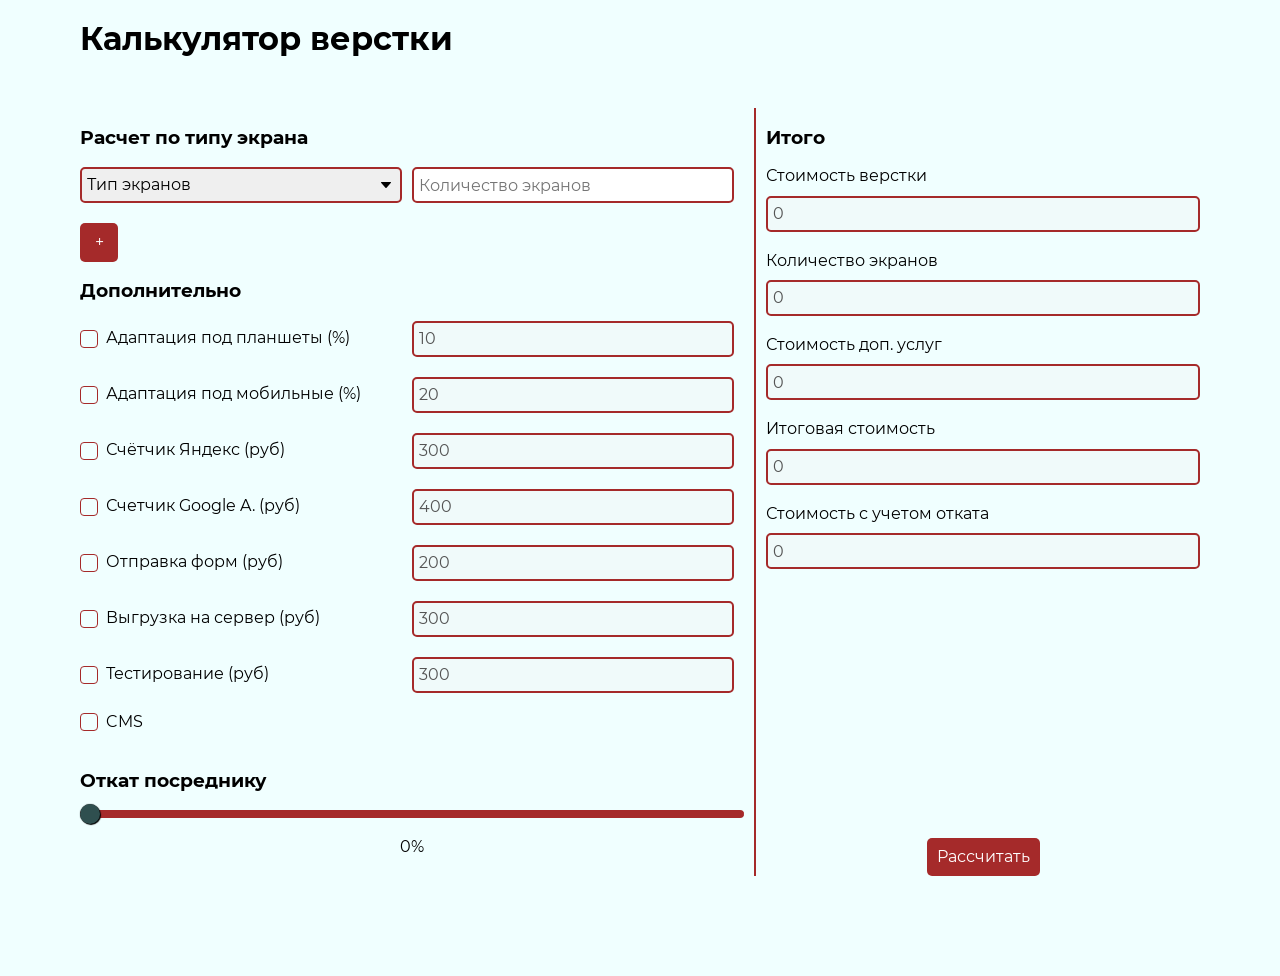
<file: 12_lesson/index.html>
<!DOCTYPE html>
<html lang="en">

<head>
    <meta charset="UTF-8">
    <meta http-equiv="X-UA-Compatible" content="IE=edge">
    <meta name="viewport" content="width=device-width, initial-scale=1.0">
    <link rel="preconnect" href="https://fonts.googleapis.com">
    <link rel="preconnect" href="https://fonts.gstatic.com" crossorigin>
    <link href="https://fonts.googleapis.com/css2?family=Noto+Sans:wght@400;700&display=swap" rel="stylesheet">
    <link rel="stylesheet" href="./css/index.css">
    <!-- <script src="lecture.js" defer></script> -->
    <!-- <script src="./js/script.js" defer></script> -->
    <script src="js/script.js" defer></script>
    <title>Document</title>
</head>

<body>
    <header>
        <div class="container">
            <h1 class="title" id="title">Калькулятор верстки</h1>
        </div>
    </header>
    <main class="main">
        <div class="container">
            <div class="main-box">
                <div class="main-controls elements">
                    <div class="main-controls__views element">
                        <h3>Расчет по типу экрана</h3>
                        <div class="main-controls__item screen">
                            <div class="main-controls__select">
                                <select name="views-select">
                                    <option value="" selected>Тип экранов</option>
                                    <option value="500">Простых 500руб * n</option>
                                    <option value="700">Сложных 700руб * n</option>
                                    <option value="800">Интерактивных 800руб * n</option>
                                    <option value="100">Форм 100руб * n</option>
                                    <option value="300">Слайдеров 300руб * n</option>
                                    <option value="200">Модальные окна 200руб * n</option>
                                    <option value="100">Анимация в блоках 100руб * n</option>
                                </select>
                            </div>
                            <div class="main-controls__input">
                                <input type="text" placeholder="Количество экранов">
                            </div>
                        </div>

                        <button class="screen-btn">+</button>
                    </div>
                    <div class="main-controls__views element">
                        <h3>Дополнительно</h3>
                        <div class="main-controls__item other-items percent">
                            <div class="main-controls__checkbox">
                                <input class="custom-checkbox" type="checkbox" name="" id="checkbox-1">
                                <label for="checkbox-1">Адаптация под планшеты (%)</label>
                            </div>
                            <div class="main-controls__input">
                                <input type="text" placeholder="Стоимость 10% от суммы" value="10" disabled>
                            </div>
                        </div>
                        <div class="main-controls__item  other-items percent">
                            <div class="main-controls__checkbox">
                                <input class="custom-checkbox" type="checkbox" name="" id="checkbox-2">
                                <label for="checkbox-2">Адаптация под мобильные (%)</label>
                            </div>
                            <div class="main-controls__input">
                                <input type="text" placeholder="Стоимость 20% от суммы" value="20" disabled>
                            </div>
                        </div>
                        <div class="main-controls__item other-items number">
                            <div class="main-controls__checkbox">
                                <input class="custom-checkbox" type="checkbox" name="" id="checkbox-3">
                                <label for="checkbox-3">Счётчик Яндекс (руб)</label>
                            </div>
                            <div class="main-controls__input">
                                <input type="text" placeholder="Стоимость" value="300" disabled>
                            </div>
                        </div>
                        <div class="main-controls__item other-items number">
                            <div class="main-controls__checkbox">
                                <input class="custom-checkbox" type="checkbox" name="" id="checkbox-4">
                                <label for="checkbox-4">Счетчик Google A. (руб)</label>
                            </div>
                            <div class="main-controls__input">
                                <input type="text" placeholder="Стоимость" value="400" disabled>
                            </div>
                        </div>
                        <div class="main-controls__item other-items number">
                            <div class="main-controls__checkbox">
                                <input class="custom-checkbox" type="checkbox" name="" id="checkbox-5">
                                <label for="checkbox-5">Отправка форм (руб)</label>
                            </div>
                            <div class="main-controls__input">
                                <input type="text" placeholder="Стоимость" value="200" disabled>
                            </div>
                        </div>
                        <div class="main-controls__item other-items number">
                            <div class="main-controls__checkbox">
                                <input class="custom-checkbox" type="checkbox" name="" id="checkbox-6">
                                <label for="checkbox-6">Выгрузка на сервер (руб)</label>
                            </div>
                            <div class="main-controls__input">
                                <input type="text" placeholder="Стоимость" value="300" disabled>
                            </div>
                        </div>
                        <div class="main-controls__item other-items number">
                            <div class="main-controls__checkbox">
                                <input class="custom-checkbox" type="checkbox" name="" id="checkbox-7">
                                <label for="checkbox-7">Тестирование (руб)</label>
                            </div>
                            <div class="main-controls__input">
                                <input type="text" placeholder="Стоимость" value="300" disabled>
                            </div>
                        </div>
                    </div>

                    <div class="main-controls__views cms">
                        <div class="main-controls__item">
                            <div class="main-controls__checkbox">
                                <input class="custom-checkbox" type="checkbox" name="" id="cms-open">
                                <label for="cms-open">CMS</label>
                            </div>
                        </div>

                        <div class="main-controls__item hidden-cms-variants" style="display: none;">
                            <div class="main-controls__select">
                                <select name="views-select" id="cms-select">
                                    <option value="" selected>Тип CMS</option>
                                    <option value="50">WordPress</option>
                                    <option value="other">Другое</option>
                                </select>
                            </div>
                            <div class="main-controls__input" style="display: none;">
                                <input id="cms-other-input" type="text" placeholder="% стоимости за работу">
                            </div>
                        </div>
                    </div>

                    <div class="main-controls__views element">
                        <h3>Откат посреднику</h3>
                        <div class="main-controls__item rollback">
                            <div class="main-controls__range">
                                <input type="range" step="1" min="0" max="100" value="0">
                                <span class="range-value">0%</span>
                            </div>
                        </div>
                    </div>

                </div>
                <div class="main-total">
                    <div class="main-total__items">
                        <h3>Итого</h3>
                        <div class="main-total__item">
                            <label for="total">Стоимость верстки</label>
                            <input class="total-input" type="text" disabled id="total" value="0">
                        </div>
                        <div class="main-total__item">
                            <label for="total-count">Количество экранов</label>
                            <input class="total-input" type="text" disabled id="total-count" value="0">
                        </div>
                        <div class="main-total__item">
                            <label for="total-count-other">Стоимость доп. услуг</label>
                            <input class="total-input" type="text" disabled id="total-count-other" value="0">
                        </div>
                        <div class="main-total__item">
                            <label for="total-full-count">Итоговая стоимость</label>
                            <input class="total-input" type="text" disabled id="total-full-count" value="0">
                        </div>
                        <div class="main-total__item">
                            <label for="total-count-rollback">Стоимость с учетом отката</label>
                            <input class="total-input" type="text" disabled id="total-count-rollback" value="0">
                        </div>
                    </div>

                    <div class="main-total__buttons">
                        <button class="handler_btn" id="start">Рассчитать</button>
                        <button class="handler_btn" id="reset" style="display: none;">Сброс</button>
                    </div>
                </div>
            </div>
        </div>
    </main>
</body>

</html>
</file>
<file: 12_lesson/css/index.css>
/*! normalize.css v8.0.1 | MIT License | github.com/necolas/normalize.css */html{line-height:1.15;-webkit-text-size-adjust:100%}body{margin:0}main{display:block}h1{font-size:2em;margin:0.67em 0}hr{box-sizing:content-box;height:0;overflow:visible}pre{font-family:monospace, monospace;font-size:1em}a{background-color:transparent}abbr[title]{border-bottom:none;text-decoration:underline;text-decoration:underline dotted}b,strong{font-weight:bolder}code,kbd,samp{font-family:monospace, monospace;font-size:1em}small{font-size:80%}sub,sup{font-size:75%;line-height:0;position:relative;vertical-align:baseline}sub{bottom:-0.25em}sup{top:-0.5em}img{border-style:none}button,input,optgroup,select,textarea{font-family:inherit;font-size:100%;line-height:1.15;margin:0}button,input{overflow:visible}button,select{text-transform:none}button,[type="button"],[type="reset"],[type="submit"]{-webkit-appearance:button}button::-moz-focus-inner,[type="button"]::-moz-focus-inner,[type="reset"]::-moz-focus-inner,[type="submit"]::-moz-focus-inner{border-style:none;padding:0}button:-moz-focusring,[type="button"]:-moz-focusring,[type="reset"]:-moz-focusring,[type="submit"]:-moz-focusring{outline:1px dotted ButtonText}fieldset{padding:0.35em 0.75em 0.625em}legend{box-sizing:border-box;color:inherit;display:table;max-width:100%;padding:0;white-space:normal}progress{vertical-align:baseline}textarea{overflow:auto}[type="checkbox"],[type="radio"]{box-sizing:border-box;padding:0}[type="number"]::-webkit-inner-spin-button,[type="number"]::-webkit-outer-spin-button{height:auto}[type="search"]{-webkit-appearance:textfield;outline-offset:-2px}[type="search"]::-webkit-search-decoration{-webkit-appearance:none}::-webkit-file-upload-button{-webkit-appearance:button;font:inherit}details{display:block}summary{display:list-item}template{display:none}[hidden]{display:none}@font-face{font-family:'Montserrat';font-style:normal;font-weight:300;src:local(""),url("../fonts/montserrat-v18-latin_cyrillic-300.woff2") format("woff2"),url("../fonts/montserrat-v18-latin_cyrillic-300.woff") format("woff")}@font-face{font-family:'Montserrat';font-style:normal;font-weight:400;src:local(""),url("../fonts/montserrat-v18-latin_cyrillic-regular.woff2") format("woff2"),url("../fonts/montserrat-v18-latin_cyrillic-regular.woff") format("woff")}@font-face{font-family:'Montserrat';font-style:normal;font-weight:700;src:local(""),url("../fonts/montserrat-v18-latin_cyrillic-700.woff2") format("woff2"),url("../fonts/montserrat-v18-latin_cyrillic-700.woff") format("woff")}*{box-sizing:border-box}body{font-family:'Montserrat', sans-serif;color:black;background-color:#F0FFFF}.container{width:97%;max-width:1140px;margin:0 auto}@media (max-width: 1200px){.container{max-width:900px}}@media (max-width: 991px){.container{max-width:700px}}@media (max-width: 768px){.container{max-width:500px}}@media (max-width: 576px){.container{max-width:300px}}.title{width:100%;text-align:left;padding-left:10px;padding-right:10px}.main{margin-top:50px}.main-box{display:flex;padding-bottom:100px}.main-controls{width:60%;padding-left:10px;padding-right:10px;display:flex;flex-direction:column}.main-controls__item{width:100%;display:flex;flex-direction:row;margin-bottom:20px}.main-controls__select,.main-controls__input{width:50%;display:flex;padding-right:10px;flex-direction:column}.main-controls__checkbox{width:50%;display:flex;align-items:center}.main-controls__checkbox input{margin-right:10px}.main-controls__range{display:flex;flex-direction:column;align-items:center;width:100%}.main-controls__range .range-value{margin-top:20px}.main-total{width:40%;display:flex;flex-direction:column;justify-content:space-between;padding-left:10px;padding-right:10px;border-left:2px solid #A52A2A}.main-total__item{display:flex;flex-direction:column;margin-bottom:20px}.main-total__item label{margin-bottom:10px}.main-total__buttons{display:flex;justify-content:center}@media (max-width: 991px){.main-box{flex-direction:column}.main-controls{width:100%}.main-controls__views{margin-bottom:30px}.main-controls__item{margin-bottom:15px}.main-controls__select{margin-bottom:10px}.main-controls__checkbox{margin-bottom:15px}.main-total{width:100%;border:none;flex-direction:column-reverse}}@media (max-width: 576px){.main-controls__views .screen-btn button{width:100%}.main-controls__item{flex-direction:column;margin-bottom:30px}.main-controls__select{width:100%}.main-controls__checkbox{width:100%}.main-controls__input{width:100%}}input[type=range]{-webkit-appearance:none;width:100%;background:#A52A2A;height:8px;border-radius:5px;padding-top:0;padding-bottom:0;padding-left:0;padding-right:0;border-left:0;border-right:0}input[type=range]::-webkit-slider-thumb{-webkit-appearance:none}input[type=range]:focus{outline:none}input[type=range]::-ms-track{width:100%;cursor:pointer;background:transparent;border-color:transparent;color:transparent}input[type=range]::-webkit-slider-thumb{-webkit-appearance:none;height:20px;width:20px;border-radius:50%;background:#2F4F4F;cursor:pointer;margin-top:0px;box-shadow:1px 1px 1px #000000, 0px 0px 1px #0d0d0d}input[type=range]::-moz-range-thumb{box-shadow:1px 1px 1px #000000, 0px 0px 1px #0d0d0d;border:1px solid #000000;height:36px;width:16px;border-radius:50%;background:#ffffff;cursor:pointer}input[type=range]::-ms-thumb{box-shadow:1px 1px 1px #000000, 0px 0px 1px #0d0d0d;border:1px solid #000000;height:36px;width:16px;border-radius:50%;background:#ffffff;cursor:pointer}.custom-checkbox{position:absolute;z-index:-1;opacity:0}.custom-checkbox+label{display:inline-flex;align-items:center;user-select:none}.custom-checkbox+label::before{content:'';display:inline-block;width:1em;height:1em;flex-shrink:0;flex-grow:0;border:1px solid #A52A2A;border-radius:0.25em;margin-right:0.5em;background-repeat:no-repeat;background-position:center center;background-size:50% 50%}.custom-checkbox:checked+label::before{border-color:#A52A2A;background-color:#A52A2A;background-image:url("data:image/svg+xml,%3csvg xmlns='http://www.w3.org/2000/svg' viewBox='0 0 8 8'%3e%3cpath fill='%23fff' d='M6.564.75l-3.59 3.612-1.538-1.55L0 4.26 2.974 7.25 8 2.193z'/%3e%3c/svg%3e")}select{appearance:none;background-image:url("[data-uri]");background-repeat:no-repeat;background-position:98% center}label,select,input{cursor:pointer}select,input{border:2px solid #A52A2A;border-radius:5px;height:36px;padding:5px}select:active,select:focus,input:active,input:focus{outline:none}button{background-color:#A52A2A;border:none;padding:10px;border-radius:5px;color:white;min-height:38px;min-width:38px;cursor:pointer;transition:all .3s}button:hover{background-color:#b92f2f}
/*# sourceMappingURL=index.css.map */
</file>
